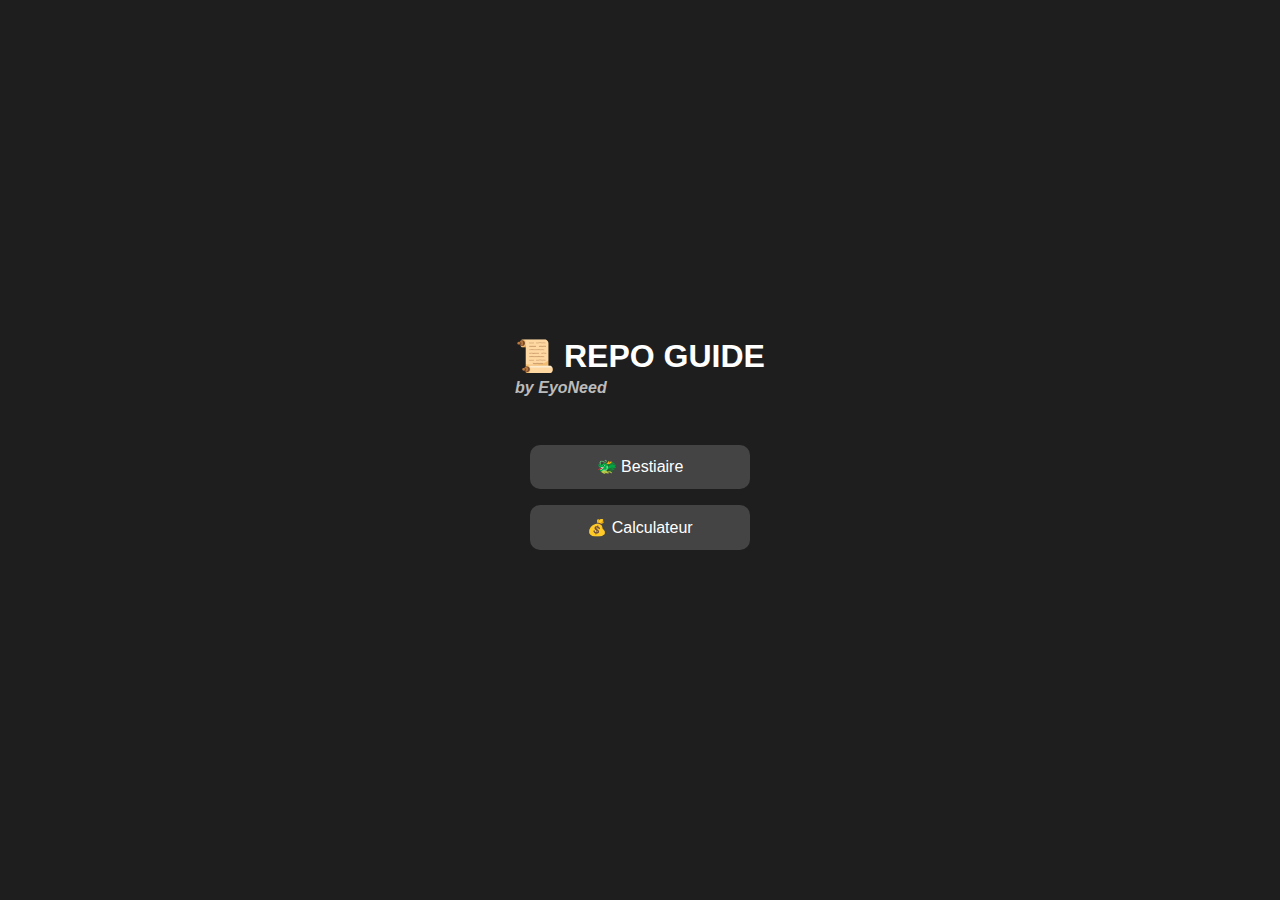
<file: index.html>
<!DOCTYPE html>
<html lang="fr">
<head>
  <meta charset="UTF-8" />
  <meta name="viewport" content="width=device-width, initial-scale=1.0" />
  <title>📜 REPO GUIDE par EyoNeed</title>
  <link rel="stylesheet" href="styles.css" />
</head>
<body id="home">
  <header>
    <h1>📜 REPO GUIDE</h1>
    <h2>by EyoNeed</h2>
  </header>

  <main>
    <a class="btn" href="bestiaire.html">🐲 Bestiaire</a>
    <a class="btn" href="calc.html">💰 Calculateur</a>
  </main>
</body>
</html>
</file>
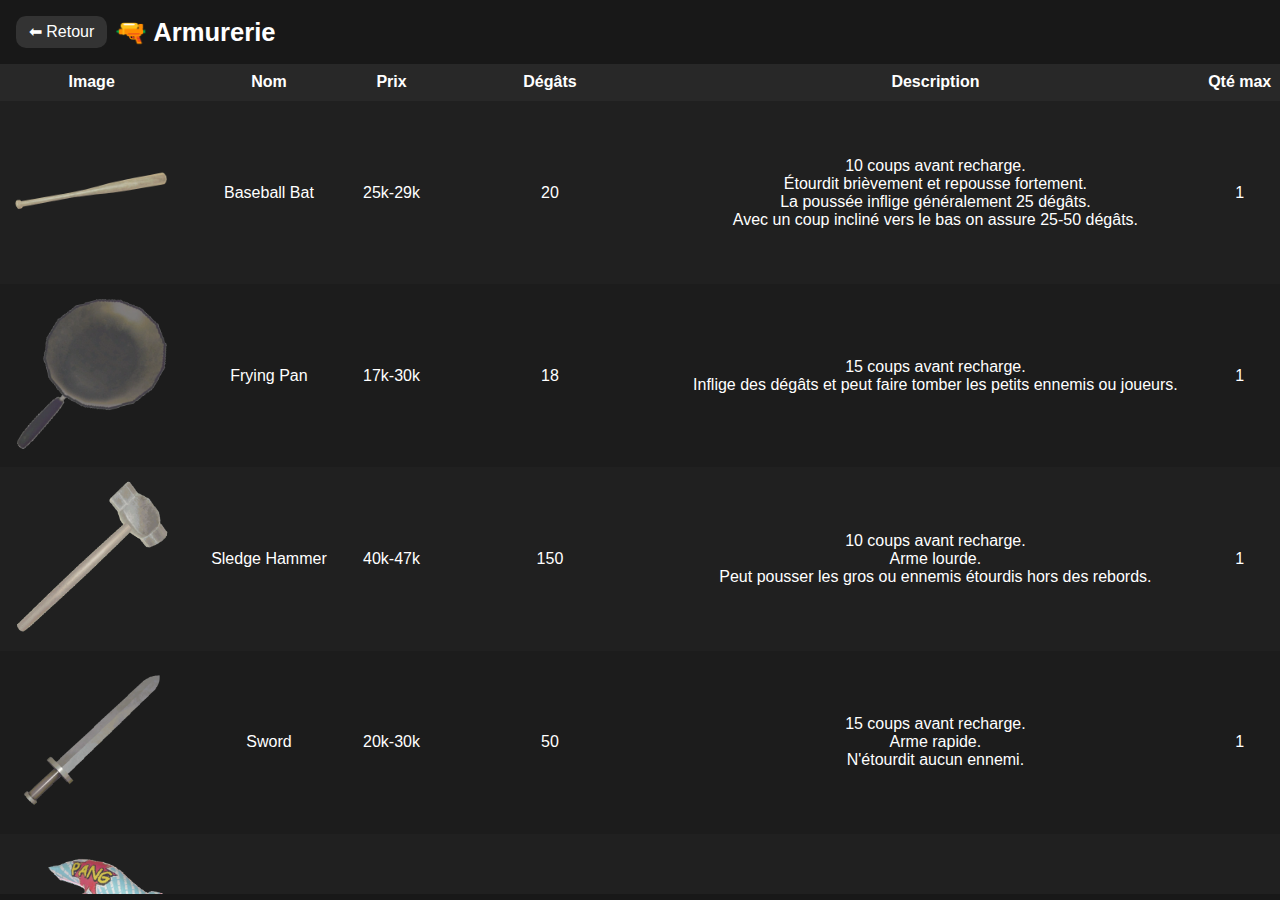
<file: armes.html>
<!DOCTYPE html>
<html lang="fr">
<head>
  <meta charset="UTF-8" />
  <meta name="viewport" content="width=device-width, initial-scale=1.0" />
  <title>🔫 Armurerie</title>
  <link rel="stylesheet" href="styles.css" />
</head>
<body id="armes" style="background:#181818;">
  <div class="topbar">
    <a class="back" href="index.html">⬅ Retour</a>
    <h1>🔫 Armurerie</h1>
  </div>

  <div class="table-wrapper">
    <table id="table-armes">
      <thead>
        <tr>
          <th>Image</th>
          <th>Nom</th>
          <th>Prix</th>
          <th>Dégâts</th>
          <th>Description</th>
          <th>Qté max</th>
        </tr>
      </thead>
      <tbody></tbody>
    </table>
  </div>

  <script>
    // Liste d'armes (données identiques à avant)
    const ARMES = [
      { nom: "Baseball Bat", prix: "25k-29k", degats: "20", description: "10 coups avant recharge. Étourdit brièvement et repousse fortement. La poussée inflige généralement 25 dégâts. Avec un coup incliné vers le bas on assure 25-50 dégâts.", max: 1 },
      { nom: "Frying Pan", prix: "17k-30k", degats: "18", description: "15 coups avant recharge. Inflige des dégâts et peut faire tomber les petits ennemis ou joueurs.", max: 1 },
      { nom: "Sledge Hammer", prix: "40k-47k", degats: "150", description: "10 coups avant recharge. Arme lourde. Peut pousser les gros ou ennemis étourdis hors des rebords.", max: 1 },
      { nom: "Sword", prix: "20k-30k", degats: "50", description: "15 coups avant recharge. Arme rapide. N'étourdit aucun ennemi.", max: 1 },
      { nom: "Inflatable Hammer", prix: "9k-18k", degats: "5 ou 250", description: "20 coups avant recharge. ~5 % de chance d'exploser et d'infliger 250 dégâts.", max: 1 },
      { nom: "Prodzap", prix: "≈30k", degats: "8 (4×2)", description: "Matraque futuriste. Inflige 8 dégâts et étourdit 3 s. 16 coups avant recharge.", max: 1 },
      { nom: "Gun", prix: "19k-20k", degats: "80 (monstre) / 100 (joueur)", description: "Projectile à dégâts moyens. 15 tirs avant recharge.", max: 1 },
      { nom: "Shotgun", prix: "39k-48k", degats: "300 (6×50)", description: "Salve à fort dégâts (50 par plomb). 5 tirs avant recharge.", max: 1 },
      { nom: "Tranq Gun", prix: "15k-18k", degats: "0 + étourdit 18 s", description: "8 tirs avant recharge.", max: 1 },
      { nom: "Pulse Pistol", prix: "15k-18k", degats: "25 + gros knock-back", description: "12 tirs avant recharge.", max: 1 },
      { nom: "Photon Blaster", prix: "39k-48k", degats: "270 (45×6) / 100", description: "Rayon continu, 45 dégâts par tick (270 max). 5 tirs avant recharge.", max: 1 },
      { nom: "Boltzap", prix: "15k-18k", degats: "8 (4×2) + étourdit 1,5 s", description: "20 tirs avant recharge.", max: 1 },
      { nom: "C.A.R.T. Cannon", prix: "39k-48k", degats: "500 / 50", description: "Boulet explosif après un court chargement. 5 tirs avant recharge.", max: 1 },
      { nom: "C.A.R.T. Laser", prix: "39k-48k", degats: "800 / 200", description: "Laser jaune, 100 dégâts par tick (800 max). 5 tirs avant recharge.", max: 1 },
      { nom: "Grenade", prix: "3k", degats: "160 / 75", description: "Petite explosion (10 m) qui blesse les monstres proches.", max: 3 },
      { nom: "Shockwave Grenade", prix: "2k", degats: "0", description: "Onde de choc (30 m) repoussant les monstres. Peut infliger des dégâts de chute.", max: 3 },
      { nom: "Stun Grenade", prix: "2k", degats: "0", description: "Flash qui étourdit jusqu'à 15 s (inefficace sur Peeper).", max: 2 },
      { nom: "Human Grenade", prix: "2k", degats: "100 / 50", description: "Explosion (10 m) touchant monstres et joueurs. Apparaît dans une niche au plafond.", max: 3 },
      { nom: "Duct Taped Grenade", prix: "2k", degats: "400 (100×4) / 50×4", description: "Explosion initiale puis projette 3 human grenades récupérables. Disparaissent en fin de manche.", max: 3 },
      { nom: "Shockwave Mine", prix: "3k", degats: "25 (collision)", description: "Posable. Armement 5 s. Étourdit dans 30 m.", max: 3 },
      { nom: "Trapzap", prix: "3k", degats: "0-5 / 3", description: "Mine électrique volante après déclenchement, étourdit. Peut infliger 5 dégâts.", max: 3 },
      { nom: "Explosive Mine", prix: "3k", degats: "200 / 75", description: "Mine explosive. Armement 5 s. Rayon 20 m.", max: 3 },
      { nom: "Rubber Duck", prix: "16k-20k", degats: "50 (impact) ou 250 (explosion)", description: "Canard rebondissant (10 % d'explosion à 250 dégâts). 50 dégâts si vitesse suffisante.", max: 1 }
    ];

    const tbody = document.querySelector('#table-armes tbody');

    ARMES.forEach(w => {
      const tr = document.createElement('tr');
      // Remplacement : chaque point suivi d'un espace → <br>
      const descHtml = w.description.replace(/\.\s+/g, '.<br>');
      const imgPath = `img/${w.nom.toLowerCase()
        .replace(/[^a-z0-9]+/g, '_')   // remplace tout sauf lettres/chiffres par _
        .replace(/_+/g, '_')           // compresse plusieurs _ en un seul
        .replace(/^_|_$/g, '')         // enlève _ au début / à la fin
      }.webp`;

      tr.innerHTML = `
        <td><img class="icon" src="${imgPath}" alt="${w.nom}"></td>
        <td>${w.nom}</td>
        <td>${w.prix}</td>
        <td>${w.degats}</td>
        <td>${descHtml}</td>
        <td>${w.max}</td>
      `;
      tbody.appendChild(tr);
    });
  </script>
</body>
</html>
</file>
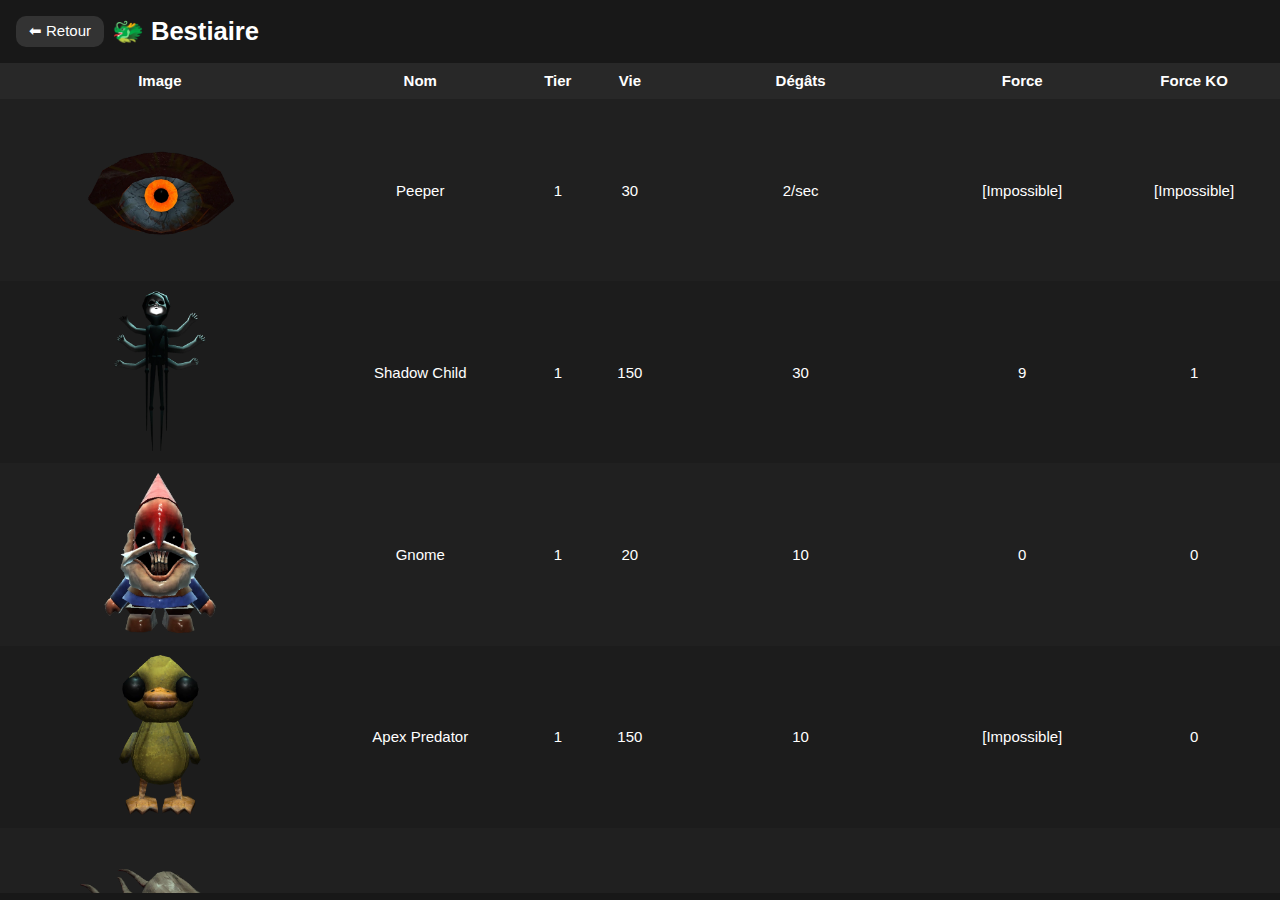
<file: bestiaire.html>
<!DOCTYPE html>
<html lang="fr">
<head>
  <meta charset="UTF-8" />
  <meta name="viewport" content="width=device-width, initial-scale=1.0" />
  <title>🐲 Bestiaire</title>
  <link rel="stylesheet" href="styles.css">
  <link rel="stylesheet" href="bestiaire.css"><!-- nouveau -->
</head>
<body id="bestiaire" style="background:#181818;">
  <div class="topbar">
    <a class="back" href="index.html">⬅ Retour</a>
    <h1>🐲 Bestiaire</h1>
  </div>

  <div class="wrapper">
    <table id="table">
      <thead>
        <tr>
          <th>Image</th><th>Nom</th><th>Tier</th><th>Vie</th><th>Dégâts</th><th>Force</th><th>Force KO</th>
        </tr>
      </thead>
      <tbody></tbody>
    </table>
  </div>

  <script>
    const MONSTRES=[
      {nom:"Peeper",tier:1,vie:30,degats:"2/sec",force:"[Impossible]",force_ko:"[Impossible]"},
      {nom:"Shadow Child",tier:1,vie:150,degats:30,force:9,force_ko:1},
      {nom:"Gnome",tier:1,vie:20,degats:10,force:0,force_ko:0},
      {nom:"Apex Predator",tier:1,vie:150,degats:10,force:"[Impossible]",force_ko:0},
      {nom:"Spewer",tier:1,vie:65,degats:10,force:4,force_ko:0},
      {nom:"Rugrat",tier:2,vie:150,degats:"19–225",force:4,force_ko:0},
      {nom:"Animal",tier:2,vie:150,degats:2,force:4,force_ko:1},
      {nom:"Upscream",tier:2,vie:50,degats:10,force:4,force_ko:0},
      {nom:"Chef",tier:2,vie:250,degats:10,force:9,force_ko:1},
      {nom:"Hidden",tier:2,vie:100,degats:0,force:4,force_ko:0},
      {nom:"Bowtie",tier:2,vie:200,degats:5,force:7,force_ko:2},
      {nom:"Mentalist",tier:2,vie:150,degats:50,force:4,force_ko:0},
      {nom:"Banger",tier:2,vie:50,degats:"Variable",force:0,force_ko:0},
      {nom:"Headman",tier:3,vie:250,degats:50,force:13,force_ko:4},
      {nom:"Robe",tier:3,vie:250,degats:"Standing: 100 \\nCrouched: 50",force:13,force_ko:4},
      {nom:"Huntsman",tier:3,vie:250,degats:100,force:9,force_ko:"?"},
      {nom:"Reaper",tier:3,vie:250,degats:10,force:9,force_ko:0},
      {nom:"Clown",tier:3,vie:250,degats:"Beam: 25+75 \\nKick: 10+50",force:13,force_ko:1},
      {nom:"Trudge",tier:3,vie:500,degats:"Slam: Insta-kill \\nVacuum: 100 (50x2) \\nBite: 50",force:13,force_ko:1}
    ];

    const tbody=document.querySelector('#table tbody');
    MONSTRES.forEach(m=>{
      const tr=document.createElement('tr');
      const degatsHtml = m.degats.toString().replace(/\\n/g,'<br>');
      const imgPath=`img/${m.nom.toLowerCase().replace(/ /g,'_')}_transparent.webp`;
      tr.innerHTML=`
        <td><img class="monster" src="${imgPath}" alt="${m.nom}"/></td>
        <td>${m.nom}</td>
        <td>${m.tier}</td>
        <td>${m.vie}</td>
        <td>${degatsHtml}</td>
        <td>${m.force}</td>
        <td>${m.force_ko}</td>`;
      tbody.appendChild(tr);
    });
  </script>
</body>
</html>
</file>
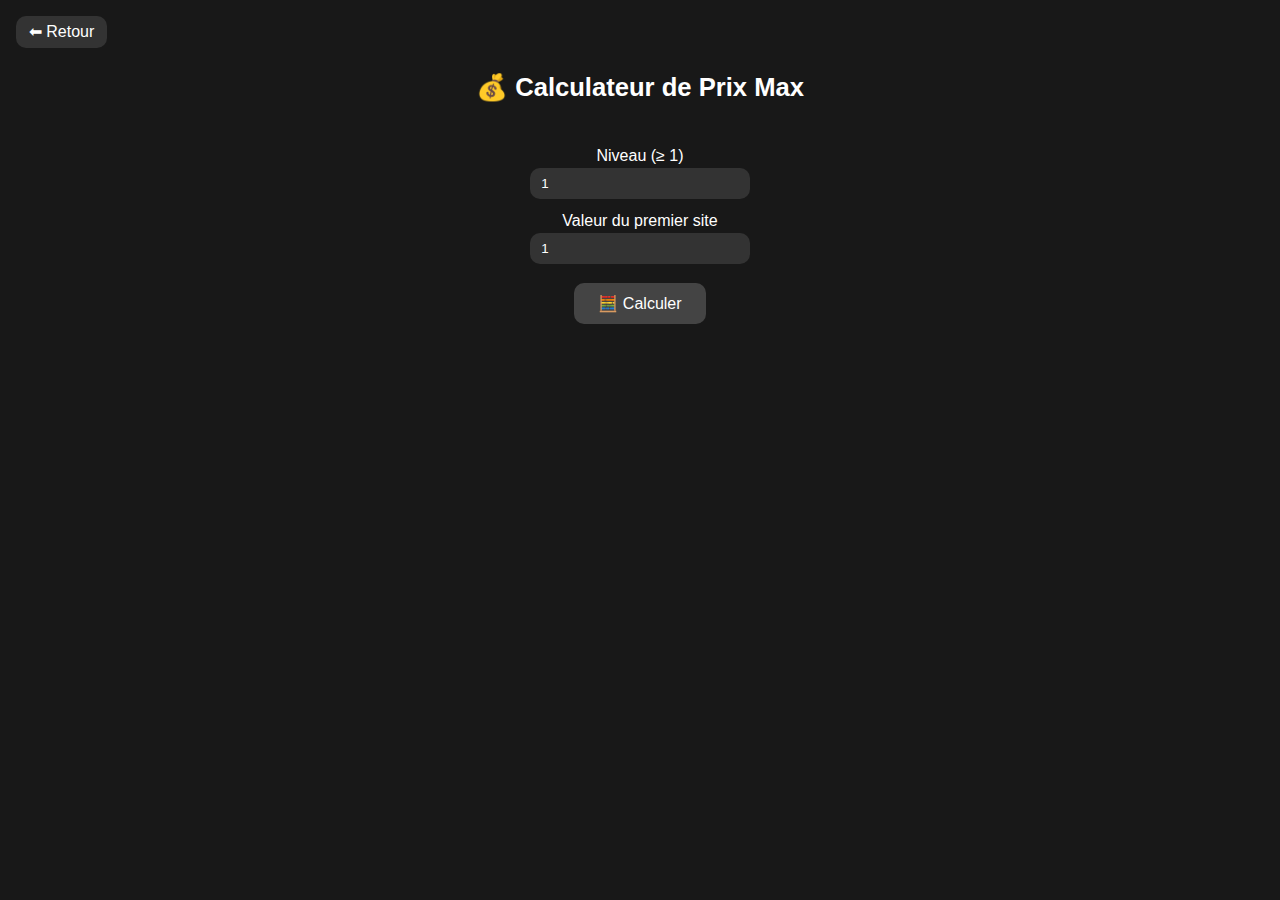
<file: calc.html>
<!DOCTYPE html>
<html lang="fr">
<head>
  <meta charset="UTF-8" />
  <meta name="viewport" content="width=device-width, initial-scale=1.0" />
  <title>💰 Calculateur de Prix Max</title>
  <link rel="stylesheet" href="styles.css" />
</head>
<body id="calc">
  <div class="topbar"><a class="back" href="index.html">⬅ Retour</a></div>
  <h1>💰 Calculateur de Prix Max</h1>

  <label for="level">Niveau (≥ 1)</label>
  <input id="level" type="number" min="1" value="1" />

  <label for="value">Valeur du premier site</label>
  <input id="value" type="number" min="1" value="1" />

  <button id="calc_btn">🧮 Calculer</button>

  <div class="card" id="card" hidden>
    <div>Résultat :</div>
    <div class="result" id="result">$ 0</div>
    <div class="mono" id="tiers">—</div>
    <div class="mono" id="total">—</div>
  </div>

  <script>
    const COEFFICIENTS={1:3.57142851821014,2:4.76190457268368,3:4.74639982908994,4:7.07604922227163,5:7.00606421609719,6:9.20059248925003,7:8.99406905420288,8:8.70545410147724,9:8.39388691548115,10:8.21523722771264,11:8.1699877074361};
    function getMonsterTiers(l){if(l<=2)return[1,0,1];if(l<=5)return[1,1,1];if(l<=8)return[2,2,2];if(l<=10)return[2,3,2];return[2,3,3];}
    const levelInput=document.getElementById('level');
    const valueInput=document.getElementById('value');
    const resultEl=document.getElementById('result');
    const tiersEl=document.getElementById('tiers');
    const totalEl=document.getElementById('total');
    const cardEl=document.getElementById('card');
    document.getElementById('calc_btn').addEventListener('click',()=>{
      const lvl=+levelInput.value||1; const val=+valueInput.value||1;
      const coef=lvl>11?COEFFICIENTS[11]:COEFFICIENTS[lvl];
      const price=Math.round(val*coef);
      const[t1,t2,t3]=getMonsterTiers(lvl);
      resultEl.textContent=`$ ${price}`;
      tiersEl.textContent=`${t1}× Tier 1  |  ${t2}× Tier 2  |  ${t3}× Tier 3`;
      totalEl.textContent=`Total : ${t1+t2+t3} monstres`;
      cardEl.hidden=false;
    });
  </script>
</body>
</html>
</file>
<file: styles.css>
/* ────────────────────────────────────────────
   VARIABLES & RESET
──────────────────────────────────────────── */
:root {
  --radius: 10px;        /* angles arrondis */
  --bg-dark: #181818;    /* fond sombre des pages internes */
  --bg-home: #1e1e1e;    /* fond page d’accueil */
  --bg-header: #282828;  /* entête des tableaux */
  --bg-row1: #202020;    /* lignes impaires */
  --bg-row2: #1c1c1c;    /* lignes paires */
  --btn: #444;           /* boutons */
  --text: #ffffff;       /* texte principal */
  --muted: #bbbbbb;      /* texte atténué */
  --accent: #00ff00;     /* résultat calculateur */
}
* { box-sizing: border-box; margin: 0; }
body { font-family: "Segoe UI", sans-serif; color: var(--text); }

/* ────────────────────────────────────────────
   PAGE ACCUEIL
──────────────────────────────────────────── */
#home {
  background: var(--bg-home);
  display: flex;
  flex-direction: column;
  align-items: center;
  justify-content: center;
  height: 100vh;
}
#home h1 { font-size: 2rem; margin: .2rem 0; }
#home h2 { font-size: 1rem; font-style: italic; margin: 0 0 2rem; color: var(--muted); }

.btn {
  display: block;
  width: 220px;
  padding: .8rem 1rem;
  margin: 1rem auto;
  background: var(--btn);
  color: var(--text);
  border: none;
  border-radius: var(--radius);
  font-size: 1rem;
  text-align: center;
  text-decoration: none;
  cursor: pointer;
  transition: transform .15s;
}
.btn:hover { transform: translateY(-2px); }

/* ────────────────────────────────────────────
   TOPBAR (retour + titre)
──────────────────────────────────────────── */
.topbar {
  display: flex;
  align-items: center;
  gap: .5rem;
  padding: 1rem;
}
.back {
  background: #333;
  border: none;
  color: var(--text);
  padding: .4rem .8rem;
  border-radius: var(--radius);
  text-decoration: none;
}
.topbar h1 { font-size: 1.6rem; margin: 0 auto 0 0; }

/* ────────────────────────────────────────────
   TABLEAUX (Bestiaire & Armurerie)
──────────────────────────────────────────── */
.table-wrapper {
  height: calc(100vh - 70px);   /* 70 ≈ hauteur topbar */
  overflow-y: auto;
  padding-bottom: 2rem;
}

.table-wrapper table      { width: 100%; border-collapse: collapse; }
.table-wrapper thead      { background: var(--bg-header); }
.table-wrapper th,
.table-wrapper td         { padding: .6rem .4rem; text-align: center; vertical-align: middle; }
.table-wrapper th         { font-weight: 600; }
.table-wrapper tbody tr:nth-child(odd)  { background: var(--bg-row1); }
.table-wrapper tbody tr:nth-child(even) { background: var(--bg-row2); }
.table-wrapper img.icon   { width: 160px; height: 160px; object-fit: contain; }

/* ────────────────────────────────────────────
   PAGE CALCULATEUR
──────────────────────────────────────────── */
#calc {
  background: var(--bg-dark);
  display: flex;
  flex-direction: column;
  align-items: center;
}
#calc .topbar { align-self: flex-start; }
#calc h1      { font-size: 1.6rem; margin: .5rem 0 2rem; }

label  { display: block; margin: .8rem 0 .2rem; }
input  {
  width: 220px;
  padding: .5rem .7rem;
  border-radius: var(--radius);
  border: none;
  background: #333;
  color: var(--text);
}

button {
  margin-top: 1.2rem;
  padding: .7rem 1.5rem;
  background: var(--btn);
  color: var(--text);
  border: none;
  border-radius: var(--radius);
  font-size: 1rem;
  cursor: pointer;
  transition: transform .15s;
}
button:hover { transform: translateY(-2px); }

.card {
  margin-top: 2rem;
  background: #2a2a2a;
  border-radius: var(--radius);
  padding: 1rem 2rem;
  text-align: center;
  width: 280px;
}

.result { font-size: 1.8rem; font-weight: 700; color: var(--accent); margin: .8rem 0; }
.mono   { font-family: monospace; }
</file>
<file: bestiaire.css>
/* ===  Variables et reset  === */
:root { --radius: 10px; }
* { box-sizing: border-box; margin: 0; }
body { font-family: "Segoe UI", sans-serif; color: #fff; }

/* ===  Page Accueil  (body#home)  === */
#home{
  background:#1e1e1e;display:flex;flex-direction:column;align-items:center;justify-content:center;height:100vh;
}
#home h1{font-size:2rem;margin:.2rem 0;}
#home h2{font-size:1rem;font-style:italic;margin:0 0 2rem;color:#bbbbbb;}
.btn{
  display:block;width:220px;padding:.8rem 1rem;margin:1rem auto;background:#444;color:#fff;border:none;
  border-radius:var(--radius);font-size:1rem;text-align:center;text-decoration:none;cursor:pointer;
  transition:transform .15s;
}
.btn:hover{transform:translateY(-2px);}

/* ===  Topbar commune (retour + titre) === */
.topbar{display:flex;align-items:center;gap:.5rem;padding:1rem;}
.back{background:#333;border:none;color:#fff;padding:.4rem .8rem;border-radius:var(--radius);text-decoration:none;}

/* ===  Page Bestiaire  (body#bestiaire)  === */
#bestiaire{background:#181818;font-size:15px;}
#bestiaire h1{font-size:1.6rem;margin:0 auto 0 0;}

/* tableau – ciblé uniquement sur bestiaire */
#bestiaire table             {width:100%;border-collapse:collapse;}
#bestiaire thead             {background:#282828;}
#bestiaire th,
#bestiaire td                {padding:.6rem .4rem;text-align:center;vertical-align:middle;}
#bestiaire th                {font-weight:600;}
#bestiaire tbody tr:nth-child(even){background:#1c1c1c;}
#bestiaire tbody tr:nth-child(odd) {background:#202020;}
#bestiaire img.monster       {width:160px;height:160px;object-fit:contain;}
#bestiaire .wrapper          {height:calc(100vh - 70px);overflow-y:auto;padding-bottom:2rem;}

/* ===  Page Armurerie  (body#armes)  === */
/* (hérite des règles générales, pas touchée par #bestiaire) */
#armes{background:#181818;font-size:15px;}
#armes h1{font-size:1.6rem;margin:0 auto 0 0;}
.table-wrapper img.icon{width:160px;height:160px;object-fit:contain;} /* pour l’armurerie */

/* ===  Page Calculateur  (body#calc)  === */
#calc{
  background:#181818;display:flex;flex-direction:column;align-items:center;
}
#calc .topbar{align-self:flex-start;}
#calc h1{font-size:1.6rem;margin:.5rem 0 2rem;}
label{display:block;margin:.8rem 0 .2rem;}
input{
  width:220px;padding:.5rem .7rem;border-radius:var(--radius);border:none;background:#333;color:#fff;
}
button{
  margin-top:1.2rem;padding:.7rem 1.5rem;background:#444;color:#fff;border:none;border-radius:var(--radius);
  font-size:1rem;cursor:pointer;transition:transform .15s;
}
button:hover{transform:translateY(-2px);}
.card{
  margin-top:2rem;background:#2a2a2a;border-radius:var(--radius);padding:1rem 2rem;text-align:center;width:280px;
}
.result{font-size:1.8rem;font-weight:700;color:#00ff00;margin:.8rem 0;}
.mono{font-family:monospace;}
</file>
